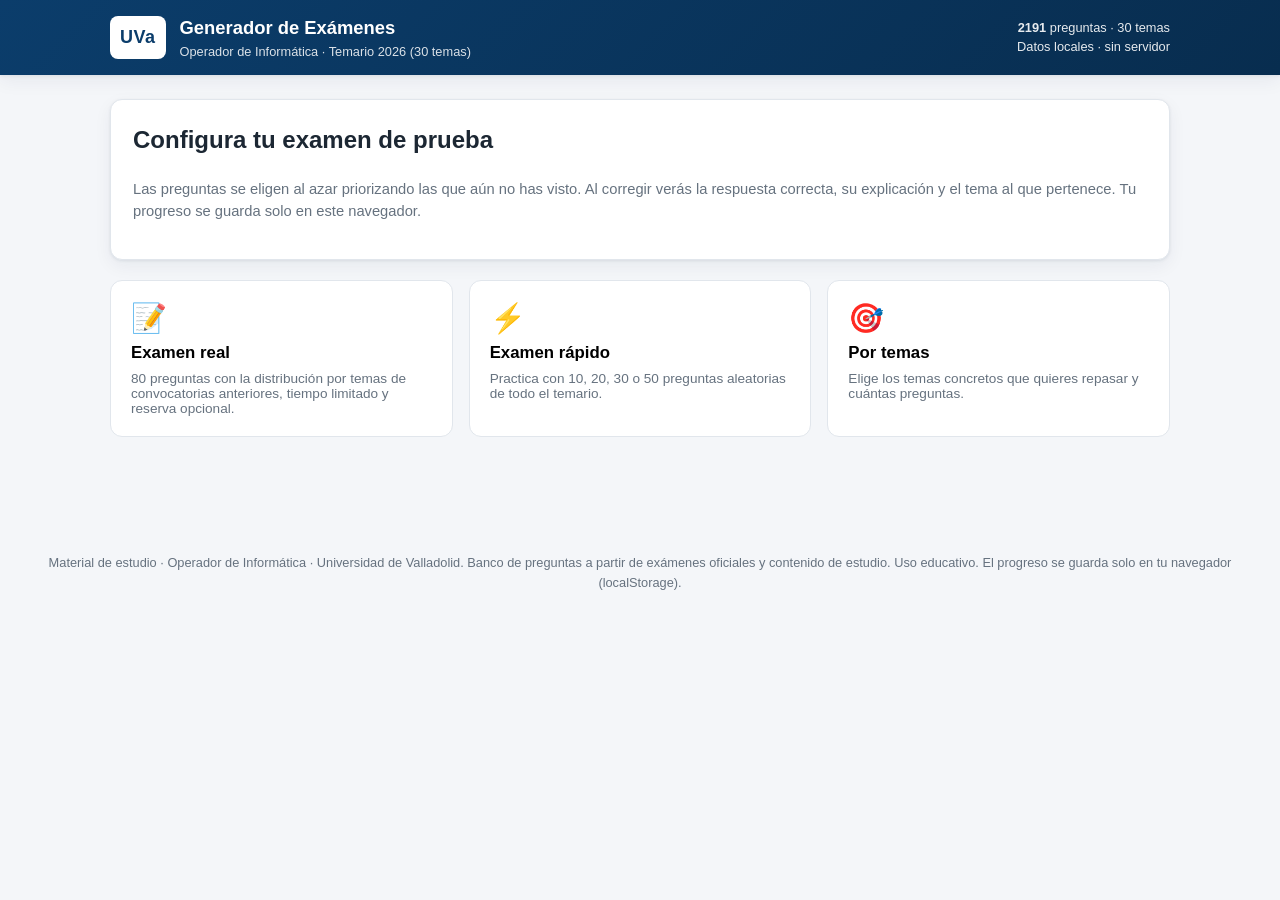
<file: docs/index.html>
<!DOCTYPE html>
<html lang="es">
<head>
  <meta charset="UTF-8" />
  <meta name="viewport" content="width=device-width, initial-scale=1.0" />
  <title>Generador de Exámenes · Operador de Informática UVa</title>
  <meta name="description" content="Generador de exámenes de prueba para la oposición de Operador de Informática de la Universidad de Valladolid. Temario 2026 (30 temas)." />
  <link rel="icon" href="data:image/svg+xml,<svg xmlns=%22http://www.w3.org/2000/svg%22 viewBox=%220 0 100 100%22><text y=%22.9em%22 font-size=%2290%22>📝</text></svg>" />
  <link rel="stylesheet" href="css/styles.css" />
</head>
<body>
  <header class="topbar">
    <div class="topbar-inner">
      <div class="brand">
        <span class="brand-logo">UVa</span>
        <div>
          <h1>Generador de Exámenes</h1>
          <p class="brand-sub">Operador de Informática · Temario 2026 (30 temas)</p>
        </div>
      </div>
      <div id="bank-info" class="bank-info"></div>
    </div>
  </header>

  <main id="app" class="container">
    <!-- ============================ INICIO ============================ -->
    <section id="view-home" class="view">
      <!-- Examen a medio hacer (persistido en este navegador) -->
      <div id="resume-bar" class="card resume-bar hidden">
        <span id="resume-text"></span>
        <div class="resume-actions">
          <button class="btn primary" id="resume-yes">Continuar examen</button>
          <button class="btn ghost" id="resume-no">Descartar</button>
        </div>
      </div>

      <div class="card hero">
        <h2>Configura tu examen de prueba</h2>
        <p class="muted">Las preguntas se eligen al azar priorizando las que aún no has visto. Al corregir verás la respuesta correcta, su explicación y el tema al que pertenece. Tu progreso se guarda solo en este navegador.</p>
      </div>

      <div class="modes">
        <button class="mode-card" data-modo="real">
          <span class="mode-icon">📝</span>
          <span class="mode-title">Examen real</span>
          <span class="mode-desc">80 preguntas con la distribución por temas de convocatorias anteriores, tiempo limitado y reserva opcional.</span>
        </button>
        <button class="mode-card" data-modo="rapido">
          <span class="mode-icon">⚡</span>
          <span class="mode-title">Examen rápido</span>
          <span class="mode-desc">Practica con 10, 20, 30 o 50 preguntas aleatorias de todo el temario.</span>
        </button>
        <button class="mode-card" data-modo="temas">
          <span class="mode-icon">🎯</span>
          <span class="mode-title">Por temas</span>
          <span class="mode-desc">Elige los temas concretos que quieres repasar y cuántas preguntas.</span>
        </button>
        <button class="mode-card hidden" data-modo="falladas">
          <span class="mode-icon">🔁</span>
          <span class="mode-title">Repaso de falladas</span>
          <span class="mode-desc">Tienes <strong id="falladas-count">0</strong> preguntas falladas pendientes de dominar. Cuando las aciertes, saldrán de la lista.</span>
        </button>
      </div>

      <!-- Panel de configuración (se rellena según el modo) -->
      <div id="config-panel" class="card config-panel hidden">
        <div class="config-head">
          <h3 id="config-title">Configuración</h3>
          <button class="link-btn" id="config-close">✕ cerrar</button>
        </div>

        <div class="config-row" id="row-count">
          <label for="cfg-count">Número de preguntas</label>
          <select id="cfg-count">
            <option value="10">10 preguntas</option>
            <option value="20">20 preguntas</option>
            <option value="30" selected>30 preguntas</option>
            <option value="50">50 preguntas</option>
          </select>
        </div>

        <div class="config-row" id="row-temas">
          <div class="temas-head">
            <label>Temas incluidos</label>
            <div class="temas-actions">
              <button class="link-btn" id="sel-all">Todos</button>
              <button class="link-btn" id="sel-none">Ninguno</button>
              <button class="link-btn" id="sel-b1">Bloque I</button>
              <button class="link-btn" id="sel-b2">Bloque II</button>
            </div>
          </div>
          <div id="temas-grid" class="temas-grid"></div>
        </div>

        <div class="config-row inline">
          <label class="check"><input type="checkbox" id="cfg-shuffle-opts" checked /> Barajar el orden de las opciones</label>
        </div>

        <div class="config-row inline" id="row-timer">
          <label class="check"><input type="checkbox" id="cfg-timer" /> Cronómetro</label>
        </div>

        <div class="config-row inline hidden" id="row-reserva">
          <label class="check"><input type="checkbox" id="cfg-reserva" checked /> Añadir las 8 preguntas de reserva (no puntúan, como en la convocatoria)</label>
        </div>

        <div class="config-actions">
          <span id="config-summary" class="muted"></span>
          <button class="btn primary" id="start-exam">Comenzar examen →</button>
        </div>
      </div>

      <!-- Historial de resultados (localStorage) -->
      <div id="history-card" class="card hidden">
        <div class="config-head">
          <h3>Tu progreso</h3>
          <button class="link-btn" id="clear-history">🗑 borrar progreso</button>
        </div>
        <div id="history-list" class="history-list"></div>
        <div id="worst-temas" class="worst-temas"></div>
        <p class="muted small-note">Guardado únicamente en este navegador. Atajos durante el examen: teclas 1-4 o A-D responden la pregunta visible; N/P para avanzar o retroceder.</p>
      </div>
    </section>

    <!-- ============================ EXAMEN ============================ -->
    <section id="view-exam" class="view hidden">
      <div class="exam-layout">
        <div class="exam-main">
          <div id="questions-container"></div>
        </div>
        <aside class="exam-side">
          <div class="card side-card">
            <div id="timer" class="timer hidden">⏱ <span id="timer-val">--:--</span></div>
            <div class="progress-wrap">
              <div class="progress-label"><span id="answered-count">0</span> / <span id="total-count">0</span> respondidas</div>
              <div class="progress-bar"><div id="progress-fill" class="progress-fill"></div></div>
            </div>
            <div id="palette" class="palette"></div>
            <button class="btn primary block" id="finish-exam">Corregir examen</button>
            <button class="btn ghost block" id="abandon-exam">Abandonar</button>
          </div>
        </aside>
      </div>
    </section>

    <!-- ============================ RESULTADOS ============================ -->
    <section id="view-results" class="view hidden">
      <div class="card results-summary">
        <div class="score-circle" id="score-circle">
          <span id="score-pct">0</span>
          <small id="score-sub">nota /10</small>
          <small id="score-grade"></small>
        </div>
        <div class="score-detail">
          <h2>Resultado del examen</h2>
          <ul class="score-list">
            <li><span class="dot ok"></span> Aciertos: <strong id="r-ok">0</strong></li>
            <li><span class="dot bad"></span> Fallos: <strong id="r-bad">0</strong></li>
            <li><span class="dot blank"></span> En blanco: <strong id="r-blank">0</strong></li>
            <li id="r-reserva-li" class="hidden">Reserva (no puntúa): <strong id="r-reserva">0</strong></li>
            <li>Nota (acierto +1, fallo −0,33): <strong id="r-nota">0</strong></li>
          </ul>
          <div class="results-actions">
            <button class="btn primary" id="review-btn">Ver corrección detallada</button>
            <button class="btn ghost hidden" id="retry-failed-btn">🔁 Repetir las falladas</button>
            <button class="btn ghost" id="new-exam-btn">Nuevo examen</button>
          </div>
        </div>
      </div>

      <div class="card">
        <h3>Resultado por tema</h3>
        <div id="tema-stats" class="tema-stats"></div>
      </div>

      <div id="review-container" class="review-container"></div>
    </section>
  </main>

  <footer class="footer">
    <p>Material de estudio · Operador de Informática · Universidad de Valladolid. Banco de preguntas a partir de exámenes oficiales y contenido de estudio. Uso educativo. El progreso se guarda solo en tu navegador (localStorage).</p>
  </footer>

  <!-- Datos (cargables offline, sin servidor) -->
  <script src="data/config.js"></script>
  <script src="data/preguntas.js"></script>
  <script src="js/app.js"></script>
</body>
</html>
</file>
<file: docs/css/styles.css>
:root {
  --uva-blue: #0b3d6b;
  --uva-blue-dark: #082d4f;
  --accent: #1d7fd6;
  --ok: #1a9e4b;
  --ok-bg: #e6f6ec;
  --bad: #d6342c;
  --bad-bg: #fdeceb;
  --blank: #9aa3ad;
  --warn: #e6a100;
  --bg: #f4f6f9;
  --card: #ffffff;
  --text: #1c2733;
  --muted: #66727f;
  --border: #e1e6ec;
  --radius: 12px;
  --shadow: 0 1px 3px rgba(16, 39, 64, .08), 0 6px 18px rgba(16, 39, 64, .06);
  --font: -apple-system, BlinkMacSystemFont, "Segoe UI", Roboto, Helvetica, Arial, sans-serif;
}

* { box-sizing: border-box; }
html, body { margin: 0; padding: 0; }
body {
  font-family: var(--font);
  color: var(--text);
  background: var(--bg);
  line-height: 1.5;
}

/* ----------------------------- Topbar ----------------------------- */
.topbar {
  background: linear-gradient(135deg, var(--uva-blue), var(--uva-blue-dark));
  color: #fff;
  box-shadow: var(--shadow);
}
.topbar-inner {
  max-width: 1100px;
  margin: 0 auto;
  padding: 14px 20px;
  display: flex;
  align-items: center;
  justify-content: space-between;
  gap: 16px;
  flex-wrap: wrap;
}
.brand { display: flex; align-items: center; gap: 14px; }
.brand-logo {
  background: #fff; color: var(--uva-blue);
  font-weight: 800; font-size: 18px;
  padding: 8px 10px; border-radius: 8px; letter-spacing: .5px;
}
.brand h1 { font-size: 1.15rem; margin: 0; font-weight: 700; }
.brand-sub { margin: 0; font-size: .8rem; opacity: .85; }
.bank-info { font-size: .8rem; opacity: .9; text-align: right; }

/* ----------------------------- Layout ----------------------------- */
.container { max-width: 1100px; margin: 0 auto; padding: 24px 20px 60px; }
.view { animation: fade .25s ease; }
.hidden { display: none !important; }
@keyframes fade { from { opacity: 0; transform: translateY(6px); } to { opacity: 1; transform: none; } }

.card {
  background: var(--card);
  border: 1px solid var(--border);
  border-radius: var(--radius);
  box-shadow: var(--shadow);
  padding: 22px;
  margin-bottom: 20px;
}
.muted { color: var(--muted); font-size: .92rem; }
h2 { margin-top: 0; }
.hero h2 { font-size: 1.5rem; }

/* ----------------------------- Modos ----------------------------- */
.modes { display: grid; grid-template-columns: repeat(3, 1fr); gap: 16px; margin-bottom: 20px; }
.mode-card {
  text-align: left; cursor: pointer;
  background: var(--card); border: 1px solid var(--border);
  border-radius: var(--radius); padding: 20px;
  display: flex; flex-direction: column; gap: 8px;
  transition: border-color .15s, transform .15s, box-shadow .15s;
  font-family: inherit;
}
.mode-card:hover { border-color: var(--accent); transform: translateY(-3px); box-shadow: var(--shadow); }
.mode-card.active { border-color: var(--accent); box-shadow: 0 0 0 3px rgba(29,127,214,.15); }
.mode-icon { font-size: 1.8rem; }
.mode-title { font-weight: 700; font-size: 1.05rem; }
.mode-desc { color: var(--muted); font-size: .85rem; }

/* ----------------------------- Config panel ----------------------------- */
.config-panel { border-color: var(--accent); }
.config-head { display: flex; justify-content: space-between; align-items: center; margin-bottom: 8px; }
.config-head h3 { margin: 0; }
.config-row { margin: 16px 0; }
.config-row.inline { display: flex; gap: 20px; align-items: center; }
.config-row label { display: block; font-weight: 600; margin-bottom: 6px; font-size: .92rem; }
.config-row.inline label { margin-bottom: 0; font-weight: 500; }
select {
  font-family: inherit; font-size: .95rem; padding: 9px 12px;
  border: 1px solid var(--border); border-radius: 8px; background: #fff; min-width: 200px;
}
.check { display: inline-flex; align-items: center; gap: 8px; cursor: pointer; }
.check input { width: 17px; height: 17px; }

.temas-head { display: flex; justify-content: space-between; align-items: center; flex-wrap: wrap; gap: 8px; }
.temas-actions { display: flex; gap: 6px; }
.link-btn {
  background: none; border: none; color: var(--accent); cursor: pointer;
  font-family: inherit; font-size: .82rem; padding: 4px 6px; border-radius: 6px;
}
.link-btn:hover { background: rgba(29,127,214,.1); }

.temas-grid { display: grid; grid-template-columns: repeat(2, 1fr); gap: 6px; margin-top: 8px; }
.tema-check {
  display: flex; align-items: center; gap: 8px; padding: 7px 10px;
  border: 1px solid var(--border); border-radius: 8px; cursor: pointer; font-size: .85rem;
  transition: background .12s;
}
.tema-check:hover { background: #f0f6fc; }
.tema-check input { flex-shrink: 0; }
.tema-check .t-num { font-weight: 700; color: var(--uva-blue); min-width: 32px; }
.tema-check .t-count { margin-left: auto; font-size: .72rem; color: var(--muted); white-space: nowrap; }
.tema-check.thin .t-count { color: var(--warn); }

.config-actions { display: flex; justify-content: space-between; align-items: center; gap: 16px; margin-top: 18px; flex-wrap: wrap; }

/* ----------------------------- Botones ----------------------------- */
.btn {
  font-family: inherit; font-size: .95rem; font-weight: 600;
  padding: 11px 20px; border-radius: 9px; cursor: pointer; border: 1px solid transparent;
  transition: background .15s, transform .1s;
}
.btn:active { transform: scale(.98); }
.btn.primary { background: var(--accent); color: #fff; }
.btn.primary:hover { background: #166bbb; }
.btn.ghost { background: #fff; border-color: var(--border); color: var(--text); }
.btn.ghost:hover { background: #f0f3f7; }
.btn.block { display: block; width: 100%; margin-top: 10px; }

/* ----------------------------- Examen ----------------------------- */
.exam-layout { display: grid; grid-template-columns: 1fr 280px; gap: 20px; align-items: start; }
.exam-side { position: sticky; top: 20px; }
.side-card { padding: 16px; }

.timer {
  font-size: 1.3rem; font-weight: 700; text-align: center; margin-bottom: 12px;
  padding: 8px; background: var(--bg); border-radius: 8px;
}
.timer.danger { color: var(--bad); background: var(--bad-bg); }

.progress-wrap { margin-bottom: 14px; }
.progress-label { font-size: .82rem; color: var(--muted); margin-bottom: 5px; }
.progress-bar { height: 8px; background: var(--bg); border-radius: 5px; overflow: hidden; }
.progress-fill { height: 100%; width: 0; background: var(--accent); transition: width .2s; }

.palette { display: grid; grid-template-columns: repeat(6, 1fr); gap: 5px; margin-bottom: 14px; }
.palette button {
  aspect-ratio: 1; border: 1px solid var(--border); background: #fff; border-radius: 6px;
  cursor: pointer; font-family: inherit; font-size: .78rem; font-weight: 600; color: var(--muted);
  padding: 0;
}
.palette button.answered { background: var(--accent); color: #fff; border-color: var(--accent); }
.palette button.current { outline: 2px solid var(--uva-blue); outline-offset: 1px; }

.q-card { background: var(--card); border: 1px solid var(--border); border-radius: var(--radius); padding: 20px; margin-bottom: 14px; box-shadow: var(--shadow); }
.q-head { display: flex; gap: 10px; align-items: baseline; margin-bottom: 12px; }
.q-num { background: var(--uva-blue); color: #fff; font-weight: 700; border-radius: 6px; padding: 2px 9px; font-size: .85rem; flex-shrink: 0; }
.q-tema-tag { font-size: .72rem; color: var(--muted); margin-left: auto; }
.q-text { font-weight: 600; margin-bottom: 14px; }
.options { display: flex; flex-direction: column; gap: 8px; }
.option {
  display: flex; gap: 10px; align-items: flex-start; padding: 11px 14px;
  border: 1px solid var(--border); border-radius: 9px; cursor: pointer; transition: background .12s, border-color .12s;
}
.option:hover { background: #f0f6fc; border-color: var(--accent); }
.option.selected { background: #e7f1fb; border-color: var(--accent); }
.option .opt-letter { font-weight: 700; color: var(--uva-blue); flex-shrink: 0; }
.option input { display: none; }

/* Review states */
.option.correct { background: var(--ok-bg); border-color: var(--ok); }
.option.incorrect { background: var(--bad-bg); border-color: var(--bad); }
.option .mark { margin-left: auto; font-weight: 700; }
.option.correct .mark { color: var(--ok); }
.option.incorrect .mark { color: var(--bad); }

.explanation {
  margin-top: 14px; padding: 12px 14px; background: #f7f9fc;
  border-left: 3px solid var(--accent); border-radius: 0 8px 8px 0; font-size: .9rem;
}
.explanation .exp-tema { display: block; font-size: .78rem; color: var(--muted); margin-top: 6px; }
.explanation .no-exp { color: var(--muted); font-style: italic; }

/* ----------------------------- Resultados ----------------------------- */
.results-summary { display: flex; align-items: center; gap: 28px; flex-wrap: wrap; }
.score-circle {
  width: 130px; height: 130px; border-radius: 50%; flex-shrink: 0;
  display: flex; flex-direction: column; align-items: center; justify-content: center;
  color: #fff; background: var(--accent);
}
.score-circle.good { background: var(--ok); }
.score-circle.mid { background: var(--warn); }
.score-circle.bad { background: var(--bad); }
.score-circle span { font-size: 2rem; font-weight: 800; }
.score-circle small { font-size: .8rem; opacity: .9; }
.score-detail h2 { margin: 0 0 10px; }
.score-list { list-style: none; padding: 0; margin: 0 0 16px; display: flex; gap: 22px; flex-wrap: wrap; }
.score-list li { font-size: .95rem; }
.dot { display: inline-block; width: 11px; height: 11px; border-radius: 50%; margin-right: 4px; vertical-align: middle; }
.dot.ok { background: var(--ok); } .dot.bad { background: var(--bad); } .dot.blank { background: var(--blank); }
.results-actions { display: flex; gap: 10px; flex-wrap: wrap; }

.tema-stats { display: grid; grid-template-columns: repeat(auto-fill, minmax(260px, 1fr)); gap: 8px; }
.tema-stat-row { display: flex; align-items: center; gap: 10px; font-size: .85rem; padding: 6px 0; }
.tema-stat-row .ts-label { flex: 1; }
.tema-stat-row .ts-bar { width: 90px; height: 7px; background: var(--bg); border-radius: 4px; overflow: hidden; }
.tema-stat-row .ts-fill { height: 100%; background: var(--ok); }
.tema-stat-row .ts-num { width: 44px; text-align: right; color: var(--muted); }

.review-container .q-card { scroll-margin-top: 16px; }
#review-container .option { cursor: default; }
#review-container .option:not(.correct):not(.incorrect):hover { background: #fff; border-color: var(--border); }

/* ----------------------------- Footer ----------------------------- */
.footer { text-align: center; padding: 24px 20px; color: var(--muted); font-size: .8rem; }

/* ----------------------------- Reanudar examen ----------------------------- */
.resume-bar {
  display: flex; align-items: center; justify-content: space-between; gap: 16px; flex-wrap: wrap;
  border-color: var(--accent); background: #eef5fd;
}
.resume-actions { display: flex; gap: 10px; flex-wrap: wrap; }

/* ----------------------------- Historial ----------------------------- */
.history-list { display: flex; flex-direction: column; gap: 4px; }
.hist-row {
  display: grid; grid-template-columns: 90px 1fr auto 90px; gap: 12px; align-items: center;
  padding: 7px 10px; border-radius: 8px; font-size: .87rem;
}
.hist-row:nth-child(odd) { background: var(--bg); }
.hist-row .h-fecha { color: var(--muted); font-size: .8rem; }
.hist-row .h-detalle { color: var(--muted); font-size: .8rem; white-space: nowrap; }
.hist-row .h-nota { font-weight: 700; text-align: right; }
.hist-row .h-nota.good { color: var(--ok); }
.hist-row .h-nota.mid { color: var(--warn); }
.hist-row .h-nota.bad { color: var(--bad); }
.worst-temas { margin-top: 12px; font-size: .85rem; display: flex; gap: 8px; flex-wrap: wrap; align-items: center; }
.worst-tag { background: var(--bad-bg); color: var(--bad); font-weight: 600; padding: 3px 9px; border-radius: 12px; font-size: .8rem; }
.small-note { font-size: .78rem; margin-top: 12px; margin-bottom: 0; }

/* ----------------------------- Etiquetas revisión / reserva ----------------------------- */
.blank-tag, .src-tag, .rsv-tag {
  font-size: .68rem; font-weight: 700; padding: 2px 8px; border-radius: 10px; white-space: nowrap;
}
.blank-tag { background: #eceff1; color: #546e7a; border: 1px dashed #9aa3ad; }
.src-tag { background: #f3e5f5; color: #7b1fa2; }
.src-tag.oficial { background: #fff3e0; color: #b26a00; }
.rsv-tag { background: #fff3e0; color: #b26a00; border: 1px solid #f0c46c; }
.q-num.rsv { background: var(--warn); }
.q-card.reserva { border-left: 3px solid var(--warn); }
.palette button.rsv { border-style: dashed; }
.palette button.current { outline: 2px solid var(--uva-blue); outline-offset: 1px; }

/* Accesibilidad teclado */
.option:focus-visible { outline: 2px solid var(--accent); outline-offset: 1px; }

/* ----------------------------- Responsive ----------------------------- */
@media (max-width: 860px) {
  .modes { grid-template-columns: 1fr; }
  .exam-layout { grid-template-columns: 1fr; }
  .exam-side { position: static; order: -1; }
  .palette { grid-template-columns: repeat(10, 1fr); }
  .temas-grid { grid-template-columns: 1fr; }
}
@media (max-width: 520px) {
  .palette { grid-template-columns: repeat(7, 1fr); }
  .score-list { gap: 12px; }
}
</file>
